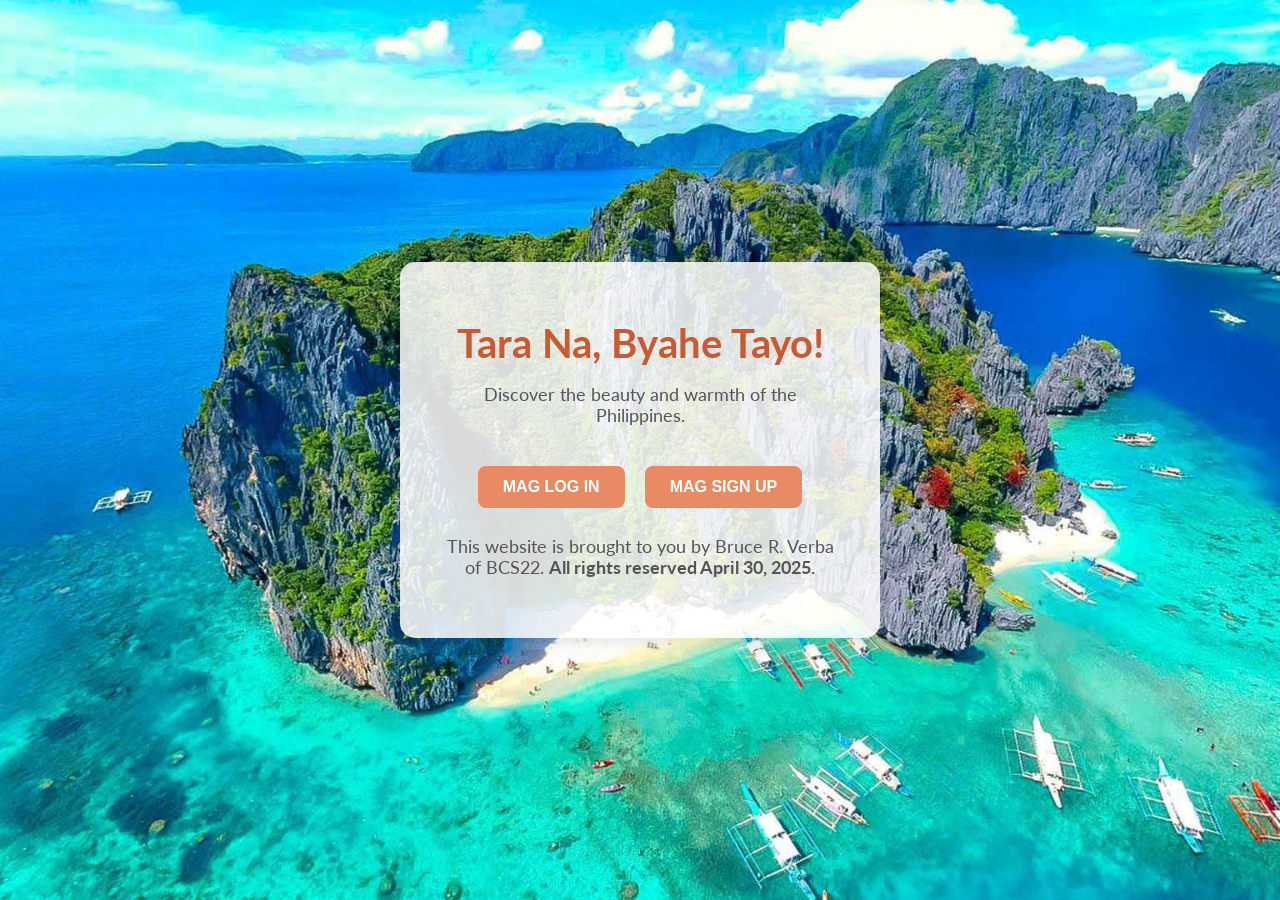
<file: Verba_Lab8/index.html>
﻿<!DOCTYPE html>
<html lang="en" xmlns="http://www.w3.org/1999/xhtml">

<head>
    <meta charset="utf-8">
    <meta name="viewport" content="width=device-width, initial-scale=1.0">
    <title>KULTURANG PINOY! - Welcome</title>
    <link rel="stylesheet" href="style.css">
    <link href="https://fonts.googleapis.com/css2?family=Lato:wght@400;700&display=swap" rel="stylesheet">
</head>

<body>
    <div id="background-slider"></div>

    <div class="container" id="landingPage">
        <div class="box">
            <header class="header">
                <h1>Tara Na, Byahe Tayo!</h1>
                <p>Discover the beauty and warmth of the Philippines.</p>
            </header>
            <div class="button-container">
                <button class="action-btn" onclick="showLogin()">Mag Log In</button>
                <button class="action-btn" onclick="showSignup()">Mag Sign Up</button>
            </div>
            <header class="header">
                <p>This website is brought to you by Bruce R. Verba of BCS22.
                    <b> All rights reserved April 30, 2025.</p>
            </header>
        </div>
    </div>

    <div class="container" id="loginPage" style="display: none;">
        <div class="box">
            <form class="login-form" onsubmit="return validateLogin()">
                <h2>Mag Log In</h2>
                <p class="subtext">Ipasok ang iyong detalye para makapasok.</p>
                <input type="text" id="username" placeholder="Username" required>
                <input type="password" id="password" placeholder="Password" required>
                <button type="submit">Log In</button>
                <p id="login-error-message" class="error-message"></p>
            </form>
            <p class="switch-link">Wala pang account? <a href="#" onclick="showSignup()">Mag Sign Up</a></p>
            <p class="switch-link">Nakalimutan ang password? <a href="#" onclick="forgotPassword()">Tulungan mo ako!</a></p>
        </div>
    </div>

    <div class="container" id="signupPage" style="display: none;">
        <div class="box">
            <form class="signup-form" onsubmit="return validateSignup()">
                <h2>Mag Sign Up</h2>
                <p class="subtext">Gumawa ng account para makasali.</p>
                <input type="text" id="signup-username" placeholder="Username" required>
                <input type="password" id="signup-password" placeholder="Password" required>
                <button type="submit">Sign Up</button>
                <p id="signup-error-message" class="error-message"></p>
            </form>
            <p class="switch-link">Mayroon nang account? <a href="#" onclick="showLogin()">Mag Log In</a></p>
        </div>
    </div>

    <script src="scrpit.js"></script>
</body>

</html>
</file>
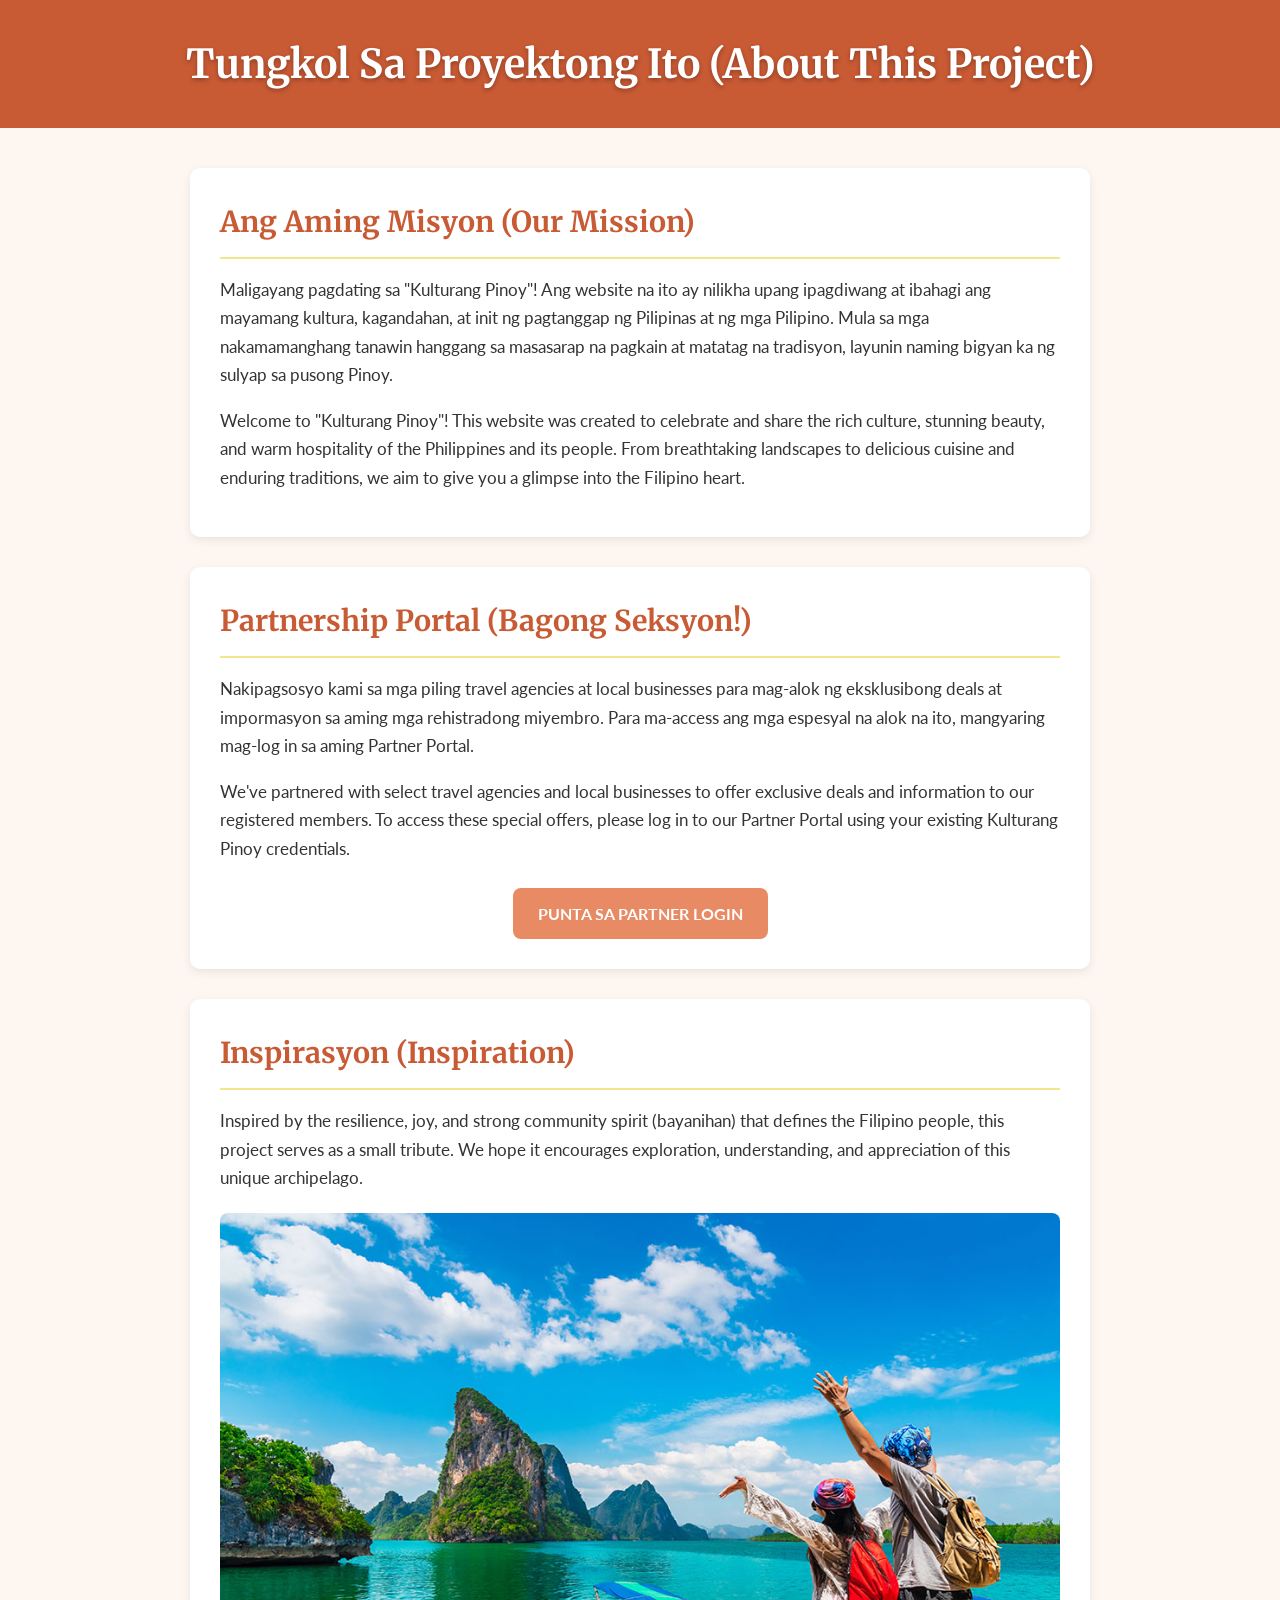
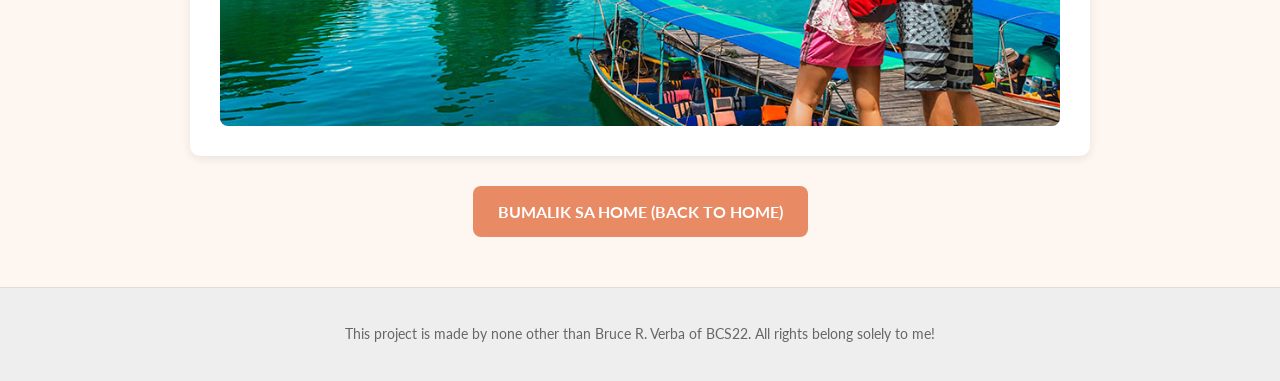
<file: Verba_Lab8/about.html>
<!DOCTYPE html>
<html lang="en">
<head>
    <meta charset="UTF-8">
    <meta name="viewport" content="width=device-width, initial-scale=1.0">
    <title>Tungkol Sa Amin - Kulturang Pinoy</title>
    <link rel="stylesheet" href="style-content.css">
    <link href="https://fonts.googleapis.com/css2?family=Merriweather:wght@400;700&family=Lato:wght@400&display=swap" rel="stylesheet">
</head>
<body>
    <header class="page-header">
        <h1>Tungkol Sa Proyektong Ito (About This Project)</h1>
    </header>

    <main class="content-container">
        <section class="content-box">
            <h2>Ang Aming Misyon (Our Mission)</h2>
            <p>Maligayang pagdating sa "Kulturang Pinoy"! Ang website na ito ay nilikha upang ipagdiwang at ibahagi ang mayamang kultura, kagandahan, at init ng pagtanggap ng Pilipinas at ng mga Pilipino. Mula sa mga nakamamanghang tanawin hanggang sa masasarap na pagkain at matatag na tradisyon, layunin naming bigyan ka ng sulyap sa pusong Pinoy.</p>
            <p>Welcome to "Kulturang Pinoy"! This website was created to celebrate and share the rich culture, stunning beauty, and warm hospitality of the Philippines and its people. From breathtaking landscapes to delicious cuisine and enduring traditions, we aim to give you a glimpse into the Filipino heart.</p>
        </section>

        <section class="content-box">
            <h2>Partnership Portal (Bagong Seksyon!)</h2>
            <p>Nakipagsosyo kami sa mga piling travel agencies at local businesses para mag-alok ng eksklusibong deals at impormasyon sa aming mga rehistradong miyembro. Para ma-access ang mga espesyal na alok na ito, mangyaring mag-log in sa aming Partner Portal.</p>
            <p>We've partnered with select travel agencies and local businesses to offer exclusive deals and information to our registered members. To access these special offers, please log in to our Partner Portal using your existing Kulturang Pinoy credentials.</p>
            <div class="partner-login-button-container" style="text-align: center; margin-top: 25px;">
                <a href="partner-login.html" class="action-btn" target="_blank" rel="nooper noreferrer">Punta sa Partner Login</a>
            </div>
        </section>

        <section class="content-box">
            <h2>Inspirasyon (Inspiration)</h2>
            <p>Inspired by the resilience, joy, and strong community spirit (bayanihan) that defines the Filipino people, this project serves as a small tribute. We hope it encourages exploration, understanding, and appreciation of this unique archipelago.</p>
             <img src="images/inspiration.jpg" alt="Filipino flag waving" class="content-image">
        </section>

        <div class="back-button-container">
            <a href="home.html" class="action-btn">Bumalik sa Home (Back to Home)</a>
        </div>
    </main>

    <footer class="page-footer">
        <p>This project is made by none other than Bruce R. Verba of BCS22. All rights belong solely to me!</p>
    </footer>
</body>
</html>
</file>
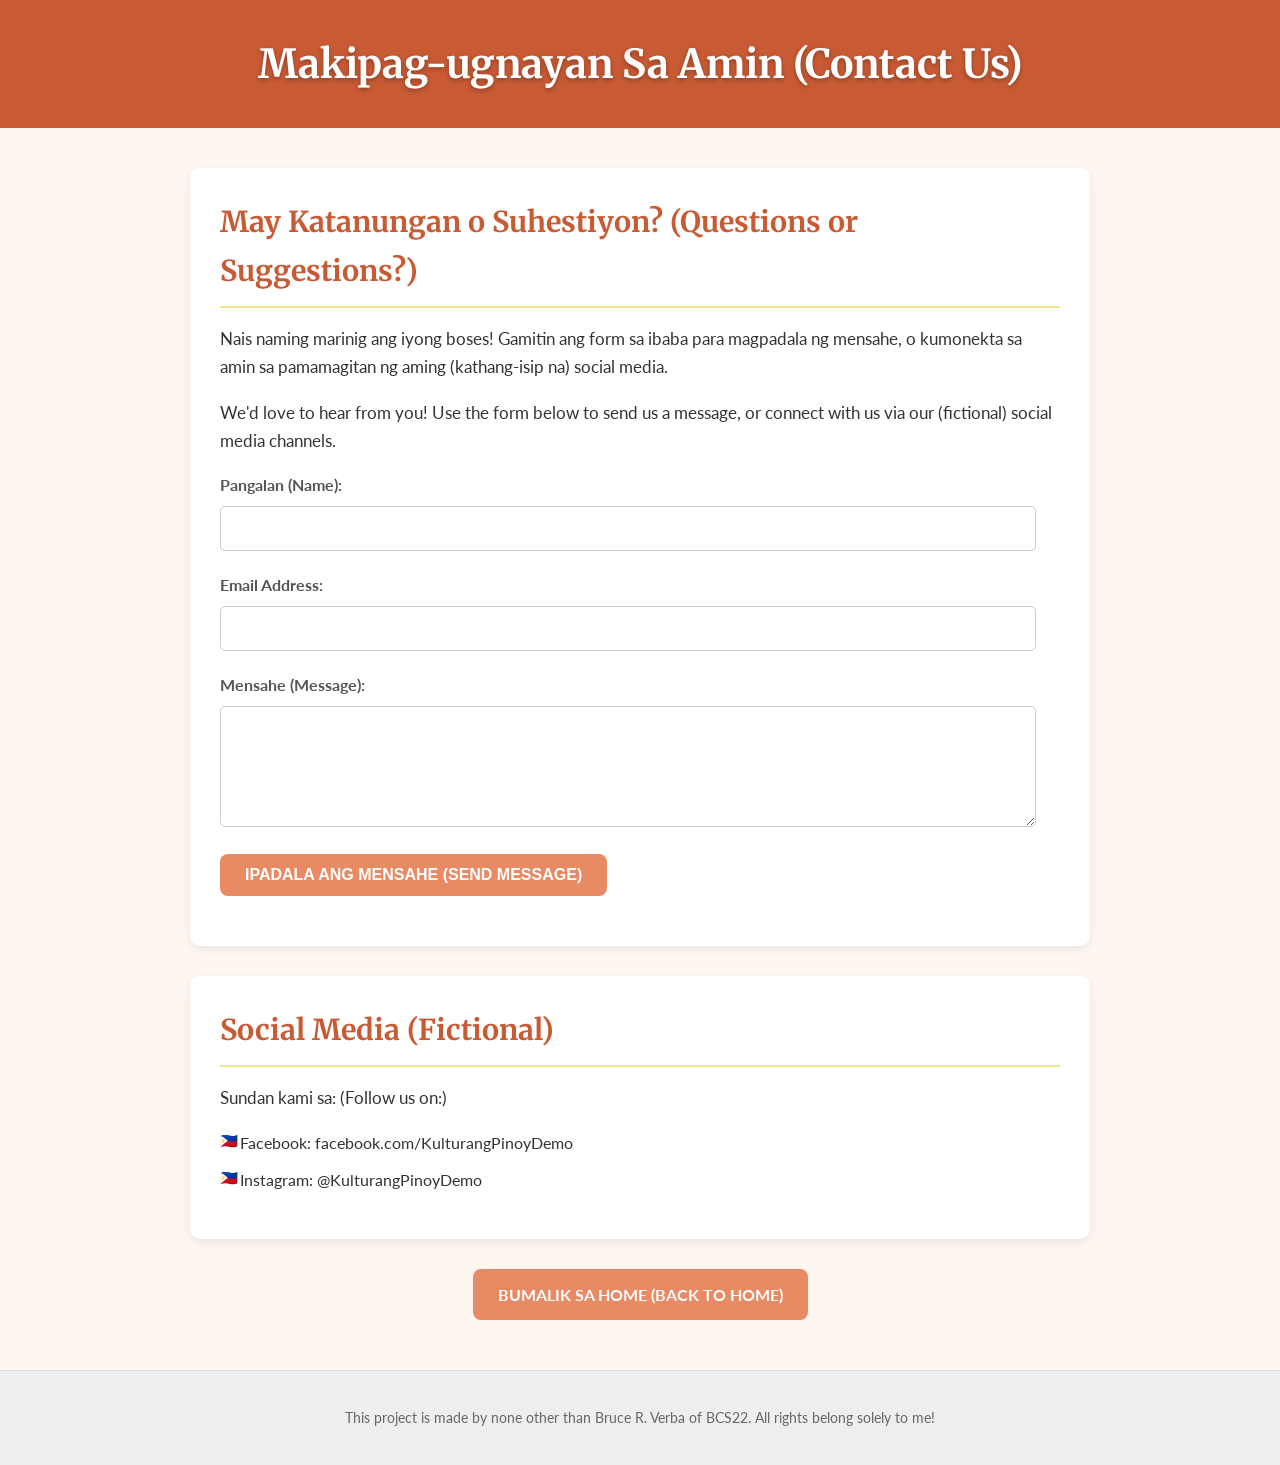
<file: Verba_Lab8/contact.html>
<!DOCTYPE html>
<html lang="en">
<head>
    <meta charset="UTF-8">
    <meta name="viewport" content="width=device-width, initial-scale=1.0">
    <title>Makipag-ugnayan - Kulturang Pinoy</title>
    <link rel="stylesheet" href="style-content.css">
     <link href="https://fonts.googleapis.com/css2?family=Merriweather:wght@400;700&family=Lato:wght@400&display=swap" rel="stylesheet">
</head>
<body>
    <header class="page-header">
        <h1>Makipag-ugnayan Sa Amin (Contact Us)</h1>
    </header>

    <main class="content-container">
        <section class="content-box">
            <h2>May Katanungan o Suhestiyon? (Questions or Suggestions?)</h2>
            <p>Nais naming marinig ang iyong boses! Gamitin ang form sa ibaba para magpadala ng mensahe, o kumonekta sa amin sa pamamagitan ng aming (kathang-isip na) social media.</p>
            <p>We'd love to hear from you! Use the form below to send us a message, or connect with us via our (fictional) social media channels.</p>

            <form id="contact-form" onsubmit="return handleContactSubmit()">
                <div class="form-group">
                    <label for="name">Pangalan (Name):</label>
                    <input type="text" id="name" name="name" required>
                </div>
                <div class="form-group">
                    <label for="email">Email Address:</label>
                    <input type="email" id="email" name="email" required>
                </div>
                <div class="form-group">
                    <label for="message">Mensahe (Message):</label>
                    <textarea id="message" name="message" rows="5" required></textarea>
                </div>
                <div class="form-group">
                    <button type="submit" class="action-btn">Ipadala ang Mensahe (Send Message)</button>
                </div>
                 <p id="contact-response" style="margin-top: 15px; color: green; font-weight: bold;"></p>
            </form>
        </section>

         <section class="content-box">
             <h2>Social Media (Fictional)</h2>
             <p>Sundan kami sa: (Follow us on:)</p>
             <ul>
                 <li>Facebook: facebook.com/KulturangPinoyDemo</li>
                 <li>Instagram: @KulturangPinoyDemo</li>
             </ul>
         </section>

        <div class="back-button-container">
            <a href="home.html" class="action-btn">Bumalik sa Home (Back to Home)</a>
        </div>
    </main>

    <footer class="page-footer">
        <p>This project is made by none other than Bruce R. Verba of BCS22. All rights belong solely to me!</p>
    </footer>

    <script>
        function handleContactSubmit() {
            const form = document.getElementById('contact-form');
            const responseElement = document.getElementById('contact-response');
            responseElement.textContent = 'Salamat! Natanggap na namin ang iyong mensahe (for demo purposes).';
            form.reset();
            return false;
        }
    </script>
</body>
</html>
</file>
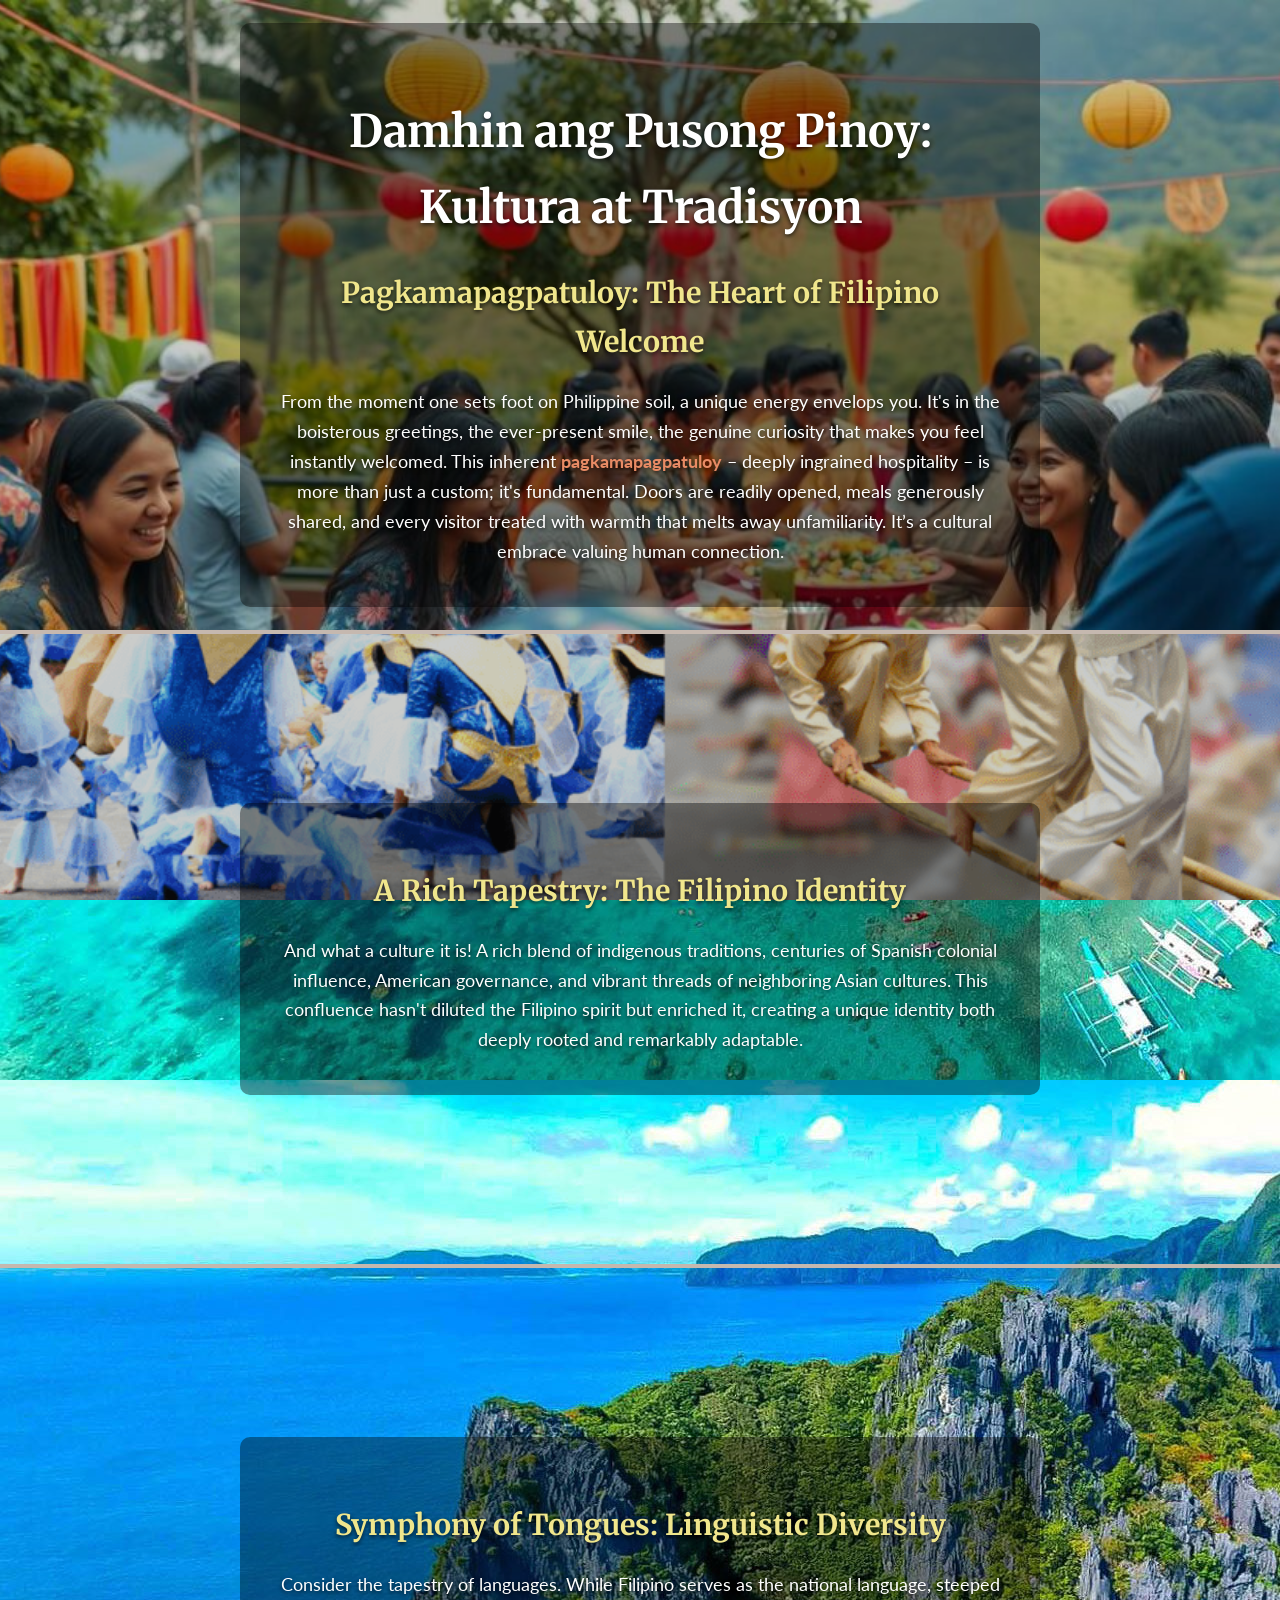
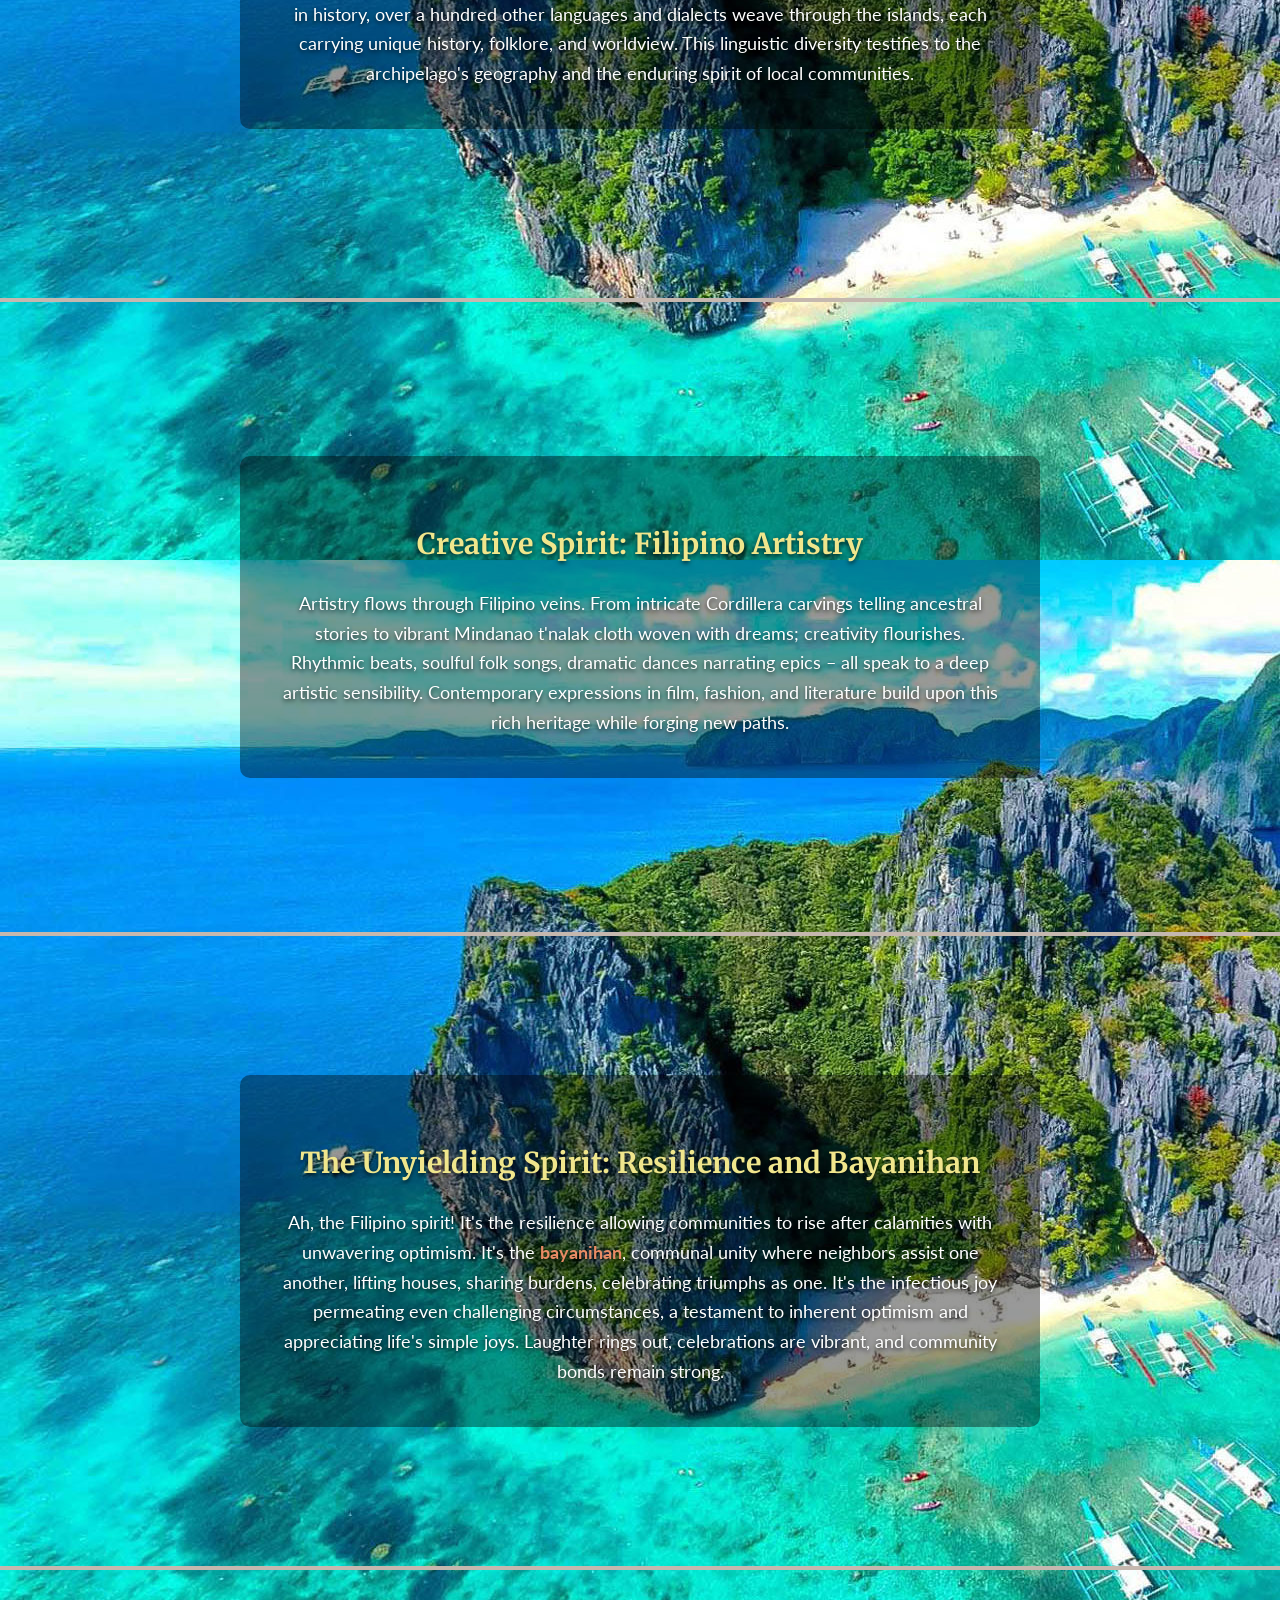
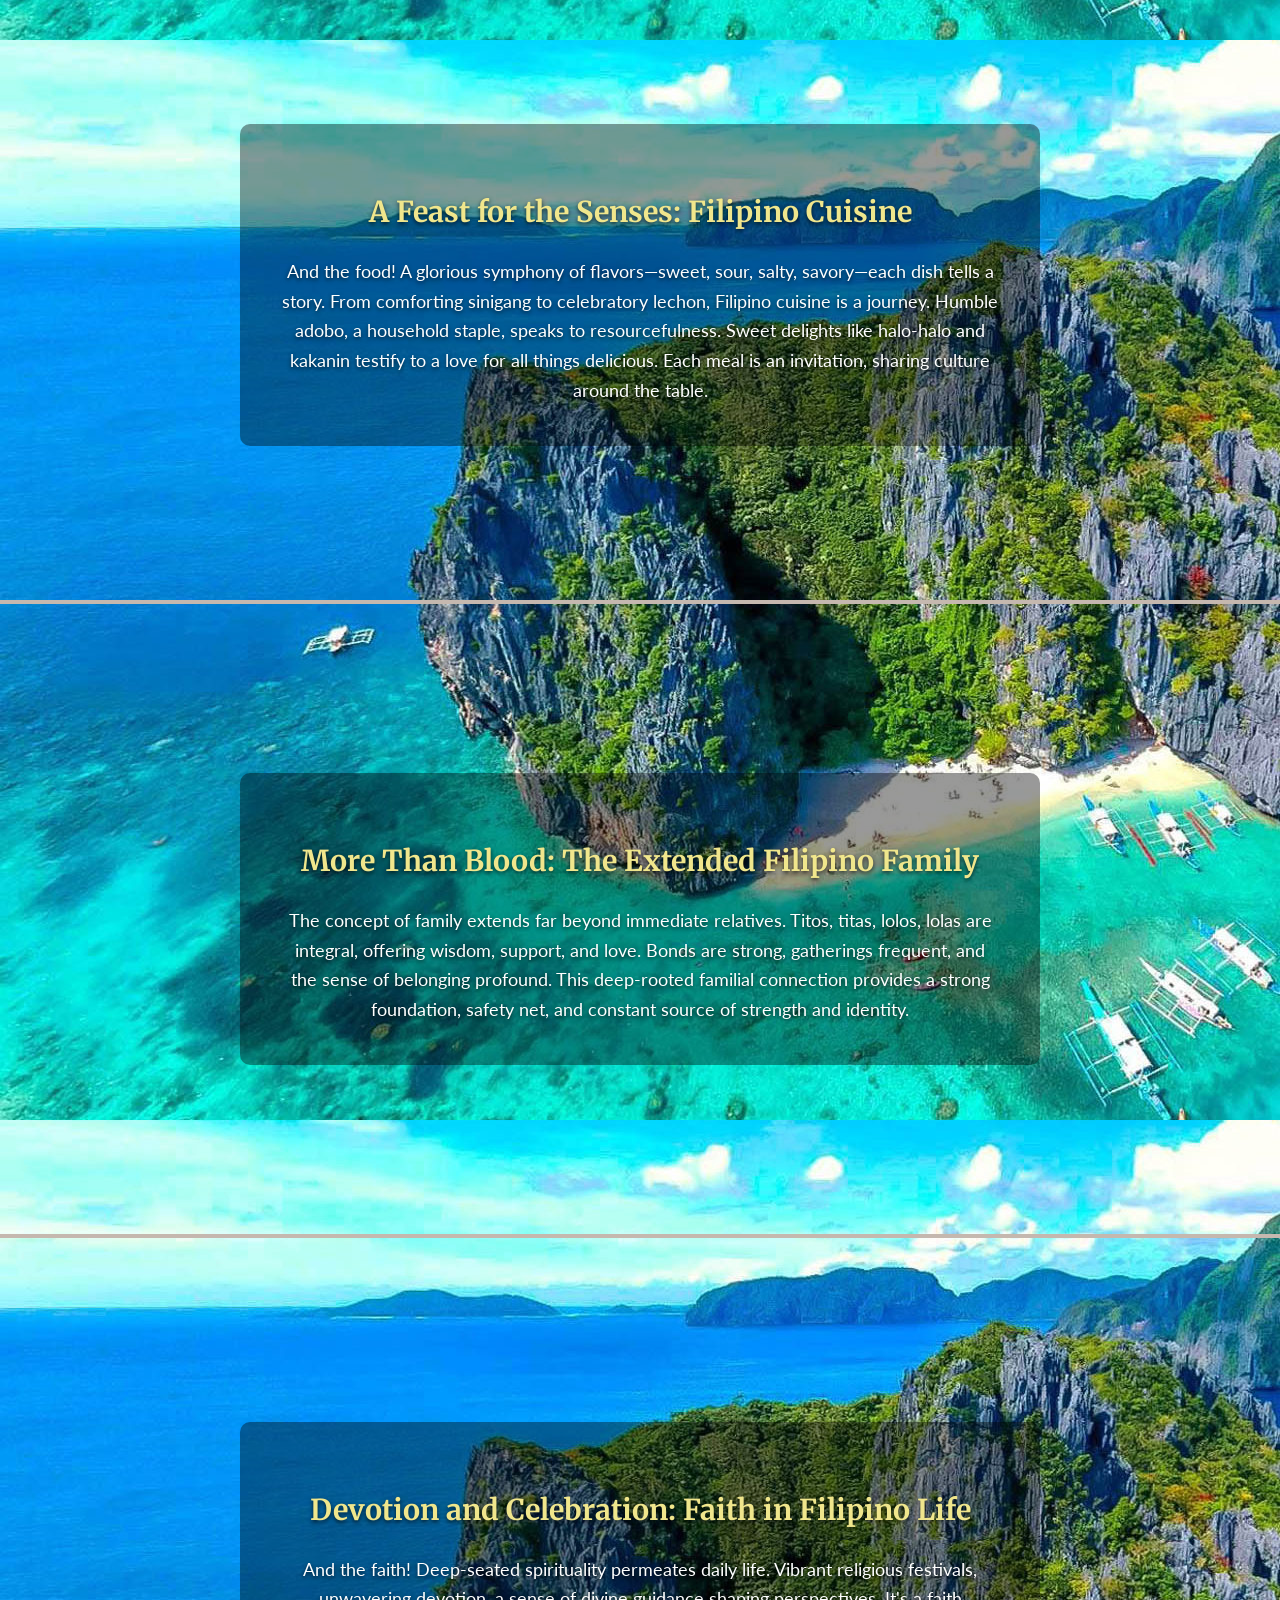
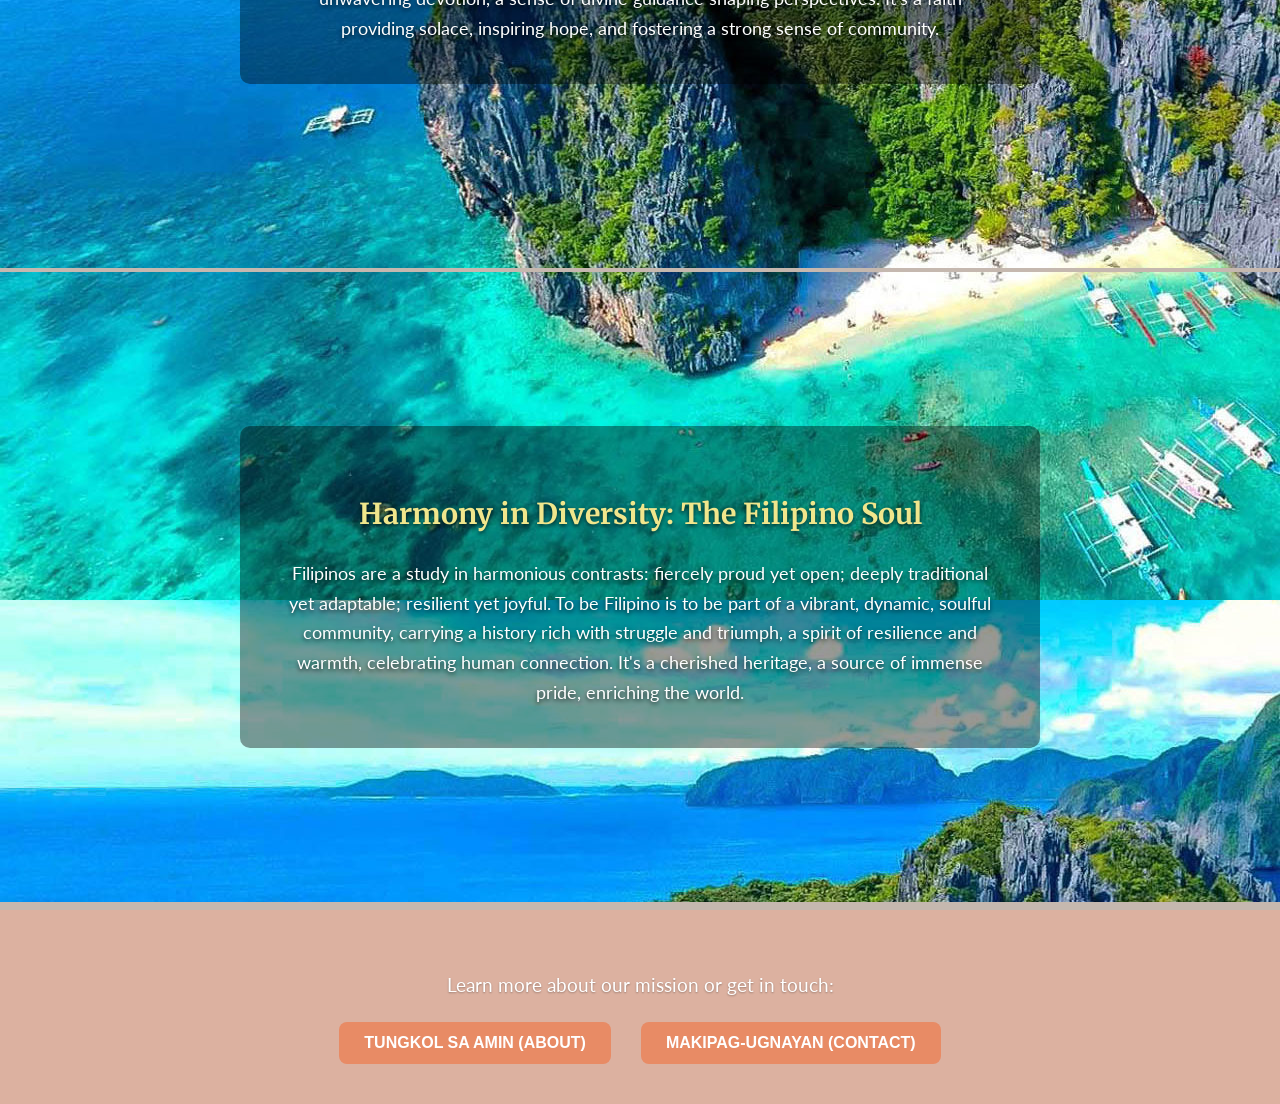
<file: Verba_Lab8/home.html>
﻿<!DOCTYPE html>
<html lang="en" xmlns="http://www.w3.org/1999/xhtml">

<head>
    <meta charset="utf-8" />
    <meta name="viewport" content="width=device-width, initial-scale=1.0">
    <title>KULTURANG PINOY! - Home</title>
    <link rel="stylesheet" href="style1.css">
    <link rel="stylesheet" href="style-content.css">
     <link href="https://fonts.googleapis.com/css2?family=Merriweather:wght@400;700&family=Lato:wght@400&display=swap" rel="stylesheet">
</head>

<body>
    <div class="parallax-container">
        <div class="parallax" style="background-image: url('images/hospitality.jpg');"></div>
        <div class="content">
            <h1>Damhin ang Pusong Pinoy: Kultura at Tradisyon</h1>
            <h2>Pagkamapagpatuloy: The Heart of Filipino Welcome</h2>
            <p>From the moment one sets foot on Philippine soil, a unique energy envelops you. It's in the boisterous greetings, the ever-present smile, the genuine curiosity that makes you feel instantly welcomed. This inherent <strong>pagkamapagpatuloy</strong> – deeply ingrained hospitality – is more than just a custom; it's fundamental. Doors are readily opened, meals generously shared, and every visitor treated with warmth that melts away unfamiliarity. It’s a cultural embrace valuing human connection.</p>
        </div>
    </div>

    <div class="parallax-container">
        <div class="parallax" style="background-image: url('images/culture.png');"></div>
        <div class="content">
            <h2>A Rich Tapestry: The Filipino Identity</h2>
            <p>And what a culture it is! A rich blend of indigenous traditions, centuries of Spanish colonial influence, American governance, and vibrant threads of neighboring Asian cultures. This confluence hasn't diluted the Filipino spirit but enriched it, creating a unique identity both deeply rooted and remarkably adaptable.</p>
        </div>
    </div>

    <div class="parallax-container">
        <div class="parallax" style="background-image: url('images/languages.jpg');"></div>
        <div class="content">
            <h2>Symphony of Tongues: Linguistic Diversity</h2>
            <p>Consider the tapestry of languages. While Filipino serves as the national language, steeped in history, over a hundred other languages and dialects weave through the islands, each carrying unique history, folklore, and worldview. This linguistic diversity testifies to the archipelago's geography and the enduring spirit of local communities.</p>
        </div>
    </div>

    <div class="parallax-container">
        <div class="parallax" style="background-image: url('images/artist.jpg');"></div> 
        <div class="content">
            <h2>Creative Spirit: Filipino Artistry</h2>
             <p>Artistry flows through Filipino veins. From intricate Cordillera carvings telling ancestral stories to vibrant Mindanao t'nalak cloth woven with dreams; creativity flourishes. Rhythmic beats, soulful folk songs, dramatic dances narrating epics – all speak to a deep artistic sensibility. Contemporary expressions in film, fashion, and literature build upon this rich heritage while forging new paths.</p>
        </div>
    </div>

    <div class="parallax-container">
        <div class="parallax" style="background-image: url('images/bayanihan.jpg');"></div>
        <div class="content">
             <h2>The Unyielding Spirit: Resilience and Bayanihan</h2>
             <p>Ah, the Filipino spirit! It's the resilience allowing communities to rise after calamities with unwavering optimism. It's the <strong>bayanihan</strong>, communal unity where neighbors assist one another, lifting houses, sharing burdens, celebrating triumphs as one. It's the infectious joy permeating even challenging circumstances, a testament to inherent optimism and appreciating life's simple joys. Laughter rings out, celebrations are vibrant, and community bonds remain strong.</p>
        </div>
    </div>

    <div class="parallax-container">
        <div class="parallax" style="background-image: url('images/food.jpg');"></div>
        <div class="content">
            <h2>A Feast for the Senses: Filipino Cuisine</h2>
            <p>And the food! A glorious symphony of flavors—sweet, sour, salty, savory—each dish tells a story. From comforting sinigang to celebratory lechon, Filipino cuisine is a journey. Humble adobo, a household staple, speaks to resourcefulness. Sweet delights like halo-halo and kakanin testify to a love for all things delicious. Each meal is an invitation, sharing culture around the table.</p>
        </div>
    </div>

    <div class="parallax-container">
        <div class="parallax" style="background-image: url('images/family.jpg');"></div>
        <div class="content">
             <h2>More Than Blood: The Extended Filipino Family</h2>
             <p>The concept of family extends far beyond immediate relatives. Titos, titas, lolos, lolas are integral, offering wisdom, support, and love. Bonds are strong, gatherings frequent, and the sense of belonging profound. This deep-rooted familial connection provides a strong foundation, safety net, and constant source of strength and identity.</p>
        </div>
    </div>

    <div class="parallax-container">
        <div class="parallax" style="background-image: url('images/faith.jpg');"></div>
        <div class="content">
            <h2>Devotion and Celebration: Faith in Filipino Life</h2>
            <p>And the faith! Deep-seated spirituality permeates daily life. Vibrant religious festivals, unwavering devotion, a sense of divine guidance shaping perspectives. It's a faith providing solace, inspiring hope, and fostering a strong sense of community.</p>
        </div>
    </div>

    <div class="parallax-container">
        <div class="parallax" style="background-image: url('images/skyline.jpg');"></div>
        <div class="content">
             <h2>Harmony in Diversity: The Filipino Soul</h2>
             <p>Filipinos are a study in harmonious contrasts: fiercely proud yet open; deeply traditional yet adaptable; resilient yet joyful. To be Filipino is to be part of a vibrant, dynamic, soulful community, carrying a history rich with struggle and triumph, a spirit of resilience and warmth, celebrating human connection. It's a cherished heritage, a source of immense pride, enriching the world.</p>
        </div>
    </div>

    <div class="footer-nav">
         <p>Learn more about our mission or get in touch:</p>
        <div class="button-container">
           
            <button class="action-btn" onclick="showAbout()">Tungkol Sa Amin (About)</button>
            <button class="action-btn" onclick="showContact()">Makipag-ugnayan (Contact)</button>
        </div>
    </div>

     <script src="scrpit.js"></script>
</body>
</html>
</file>
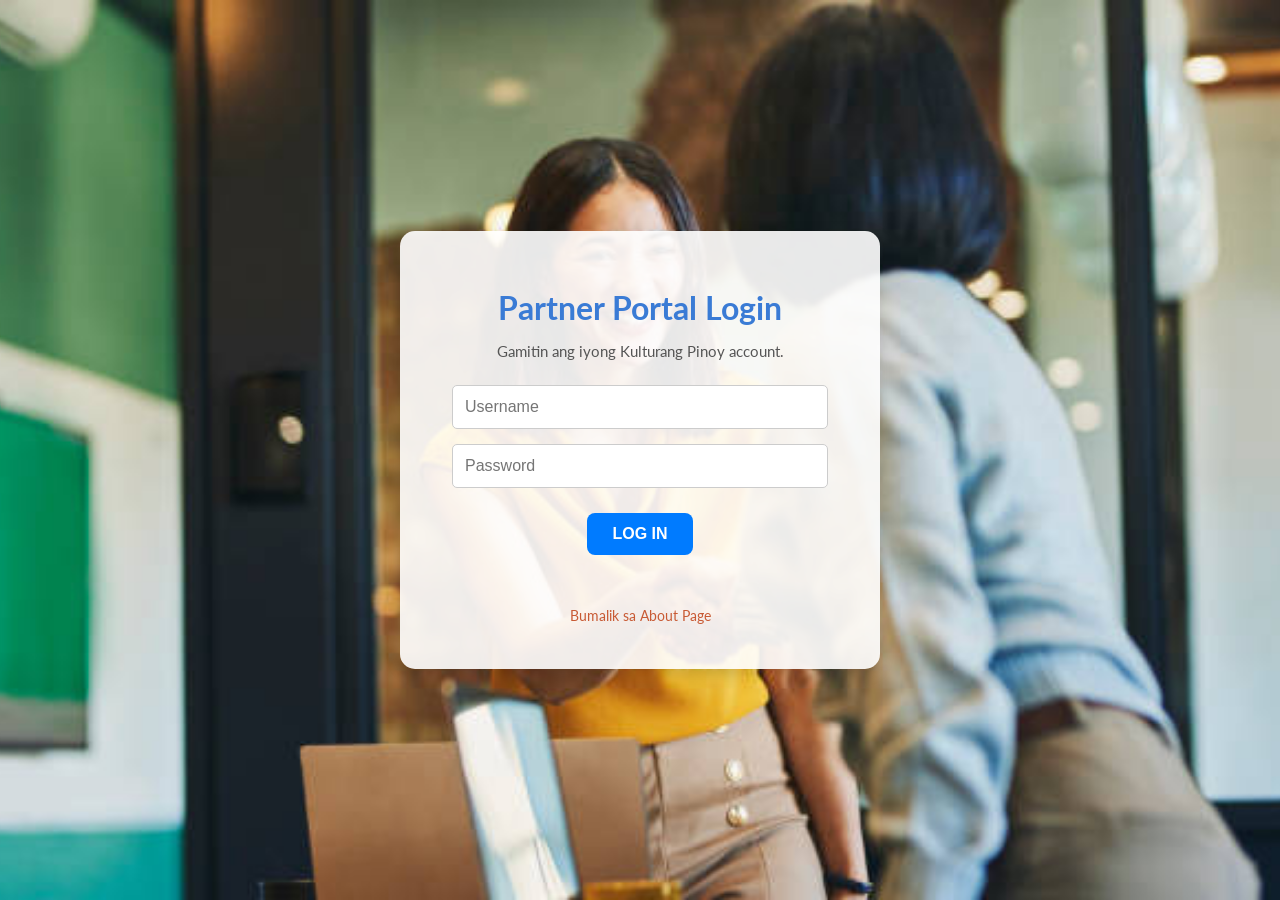
<file: Verba_Lab8/partner-login.html>
<!DOCTYPE html>
<html lang="en">
<head>
    <meta charset="UTF-8">
    <meta name="viewport" content="width=device-width, initial-scale=1.0">
    <title>Partner Portal Login - Kulturang Pinoy</title>
    <link rel="stylesheet" href="partner-style.css">
    <link href="https://fonts.googleapis.com/css2?family=Lato:wght@400;700&display=swap" rel="stylesheet">
</head>
<body>
    <div class="container" id="partnerLoginPage">
        <div class="box">
            <form class="login-form" onsubmit="return validatePartnerLogin()">
                <h2>Partner Portal Login</h2>
                <p class="subtext">Gamitin ang iyong Kulturang Pinoy account.</p>
                <input type="text" id="partner-username" placeholder="Username" required>
                <input type="password" id="partner-password" placeholder="Password" required>
                <button type="submit">Log In</button>
                <p id="partner-error-message" class="error-message"></p>
            </form>
             <p class="back-link" style="margin-top: 15px; font-size: 0.9em;">
                <a href="about.html" style="color: #c85a34; text-decoration: none;">Bumalik sa About Page</a>
            </p>
        </div>
    </div>

    <script src="partner-script.js"></script>
</body>
</html>
</file>
<file: Verba_Lab8/style.css>
﻿@import url('https://fonts.googleapis.com/css2?family=Lato:wght@400;700&display=swap');

body {
    font-family: 'Lato', sans-serif, Arial;
    color: #333;
    text-align: center;
    margin: 0;
    padding: 0;
    height: 100vh;
    overflow: hidden;
    background-color: #f5e0d8;
    background-repeat: no-repeat;
    background-size: cover;
    background-position: center center;
    transition: background-image 1s ease-in-out;
    display: flex;
    justify-content: center;
    align-items: center;
}

#background-slider {
    position: fixed;
    top: 0;
    left: 0;
    width: 100%;
    height: 100%;
    z-index: -1;
}

.container {
    width: 100%;
    height: 100%;
    display: flex;
    justify-content: center;
    align-items: center;
    position: absolute;
    top: 0;
    left: 0;
}

#loginPage, #signupPage {
    display: none;
}

.box {
    background-color: rgba(255, 255, 255, 0.85);
    border-radius: 15px;
    padding: 30px 40px;
    max-width: 400px;
    width: 90%;
    margin: 0 auto;
    text-align: center;
    box-shadow: 0 4px 15px rgba(0, 0, 0, 0.1);
}

.header h1 {
    color: #c85a34;
    margin-bottom: 10px;
    font-size: 2.5em;
}

.header p {
    color: #555;
    font-size: 1.1em;
    margin-bottom: 30px;
}

.button-container {
    display: flex;
    justify-content: center;
    gap: 20px; 
}

button, .action-btn {
    background-color: #e88b65;
    color: white;
    padding: 12px 25px;
    border: none;
    cursor: pointer;
    margin: 10px 0;
    transition: transform 0.3s ease-in-out, background-color 0.3s ease;
    border-radius: 8px;
    font-size: 1em;
    font-weight: bold;
    text-transform: uppercase;
}

button:hover, .action-btn:hover {
    background-color: #c85a34;
    transform: scale(1.05);
}

.login-form h2, .signup-form h2 {
    color: #c85a34;
    margin-bottom: 15px;
}

.subtext {
    color: #666;
    margin-bottom: 25px;
    font-size: 0.95em;
}

input[type="text"], input[type="password"] {
    width: calc(100% - 24px);
    padding: 12px;
    margin-bottom: 15px;
    border: 1px solid #ccc;
    border-radius: 5px;
    box-sizing: border-box;
    font-size: 1em;
}

input[type="text"]:focus, input[type="password"]:focus {
    border-color: #e88b65;
    outline: none;
}

.switch-link {
    margin-top: 20px;
    font-size: 0.9em;
    color: #555;
}

.switch-link a {
    color: #c85a34;
    text-decoration: none;
    font-weight: bold;
}

.switch-link a:hover {
    text-decoration: underline;
}

.error-message {
    color: #d9534f;
    font-size: 0.9em;
    margin-top: 10px;
    min-height: 1.2em;
}
</file>
<file: Verba_Lab8/style-content.css>
@import url('https://fonts.googleapis.com/css2?family=Merriweather:wght@400;700&family=Lato:wght@400&display=swap');

body {
    font-family: 'Lato', sans-serif;
    color: #333;
    line-height: 1.7;
    margin: 0;
    padding: 0;
    background-color: #fdf6f1;
}

.page-header {
    background-color: #c85a34;
    color: white;
    padding: 30px 20px;
    text-align: center;
    text-shadow: 0 2px 4px rgba(0, 0, 0, 0.3);
}

.page-header h1 {
    font-family: 'Merriweather', serif;
    margin: 0;
    font-size: 2.5em;
}

.content-container {
    max-width: 900px;
    margin: 40px auto;
    padding: 0 20px;
}

.content-box {
    background-color: #ffffff;
    padding: 30px;
    margin-bottom: 30px;
    border-radius: 10px;
    box-shadow: 0 3px 10px rgba(0, 0, 0, 0.08);
}

.content-box h2 {
    font-family: 'Merriweather', serif;
    color: #c85a34;
    margin-top: 0;
    margin-bottom: 15px;
    font-size: 1.8em;
    border-bottom: 2px solid #f0e68c;
    padding-bottom: 10px;
}

.content-box p {
    margin-bottom: 15px;
    font-size: 1.05em;
}

.content-box ul {
    list-style: none;
    padding-left: 0;
}

.content-box li {
    margin-bottom: 10px;
    padding-left: 20px;
    position: relative;
}

.content-box li::before {
    content: '🇵🇭';
    position: absolute;
    left: 0;
    top: 0px;
    font-size: 0.9em;
}


.content-image {
    max-width: 100%;
    height: auto;
    border-radius: 8px;
    margin-top: 20px;
    display: block;
    margin-left: auto;
    margin-right: auto;
}

.back-button-container {
    text-align: center;
    margin-top: 30px;
}

.form-group {
    margin-bottom: 20px;
}

.form-group label {
    display: block;
    margin-bottom: 8px;
    font-weight: bold;
    color: #555;
}

.form-group input[type="text"],
.form-group input[type="email"],
.form-group textarea {
    width: calc(100% - 24px);
    padding: 12px;
    border: 1px solid #ccc;
    border-radius: 5px;
    box-sizing: border-box;
    font-size: 1em;
    font-family: 'Lato', sans-serif;
}

.form-group textarea {
    resize: vertical;
}

.form-group input:focus,
.form-group textarea:focus {
    border-color: #e88b65;
    outline: none;
}

.action-btn {
    background-color: #e88b65;
    color: white;
    padding: 12px 25px;
    border: none;
    cursor: pointer;
    transition: transform 0.3s ease-in-out, background-color 0.3s ease;
    border-radius: 8px;
    font-size: 1em;
    font-weight: bold;
    text-transform: uppercase;
    text-decoration: none;
    display: inline-block;
    text-align: center;
}

.action-btn:hover {
    background-color: #c85a34;
    transform: scale(1.05);
}


.page-footer {
    background-color: #eee;
    color: #666;
    text-align: center;
    padding: 20px;
    margin-top: 50px;
    font-size: 0.9em;
    border-top: 1px solid #ddd;
}

@media (max-width: 768px) {
    .page-header h1 {
        font-size: 2em;
    }
    .content-box h2 {
        font-size: 1.5em;
    }
}
</file>
<file: Verba_Lab8/style1.css>
@import url('https://fonts.googleapis.com/css2?family=Merriweather:wght@400;700&family=Lato:wght@400&display=swap');

body {
    font-family: 'Lato', sans-serif;
    color: #333;
    text-align: center;
    margin: 0;
    padding: 0;
    line-height: 1.6;
    background-color: #fdf6f1;
}

.parallax-container {
    position: relative;
    min-height: 70vh;
    display: flex;
    align-items: center;
    justify-content: center;
    color: white;
    text-shadow: 0 2px 4px rgba(0, 0, 0, 0.7);
    overflow: hidden;
    border-bottom: 4px solid #c5b8af;
}

.parallax-container:last-of-type {
    border-bottom: none;
}


.parallax {
    background-attachment: fixed;
    background-position: center center;
    background-repeat: no-repeat;
    background-size: cover;
    position: absolute;
    top: 0;
    left: 0;
    width: 100%;
    height: 100%;
    z-index: -1;
    filter: brightness(0.8);
}

.content {
    background-color: rgba(0, 0, 0, 0.4);
    padding: 40px;
    border-radius: 10px;
    max-width: 800px;
    width: 80%;
    box-sizing: border-box;
}

.content h1 {
    font-family: 'Merriweather', serif;
    font-size: 2.8em;
    margin-bottom: 10px;
    color: #fff;
}
.content h2 {
    font-family: 'Merriweather', serif;
    font-size: 1.8em;
    margin-bottom: 20px;
    color: #f0e68c;
}

.content p {
    font-size: 1.1em;
    margin-bottom: 0;
    line-height: 1.7;
}

.content strong {
    color: #e88b65;
    font-weight: bold;
}

.footer-nav {
    padding: 40px 20px;
    background-color: #dcb1a0;
    color: #fff;
    text-align: center;
    border-top: 4px solid #c5b8af;
}

.footer-nav p {
    margin-bottom: 20px;
    font-size: 1.2em;
    text-shadow: 0 1px 2px rgba(0,0,0,0.3);
}

.footer-nav .button-container {
    display: flex;
    justify-content: center;
    gap: 30px;
    flex-wrap: wrap;
}

.action-btn {
    background-color: #e88b65;
    color: white;
    padding: 12px 25px;
    border: none;
    cursor: pointer;
    transition: transform 0.3s ease-in-out, background-color 0.3s ease;
    border-radius: 8px;
    font-size: 1em;
    font-weight: bold;
    text-transform: uppercase;
    text-decoration: none;
    display: inline-block;
}

.action-btn:hover {
    background-color: #c85a34;
    transform: scale(1.05);
}

@media (max-width: 768px) {
    .content h1 {
        font-size: 2em;
    }
    .content h2 {
        font-size: 1.5em;
    }
    .content p {
        font-size: 1em;
    }
    .parallax-container {
        min-height: 50vh;
        border-bottom: 3px solid #c5b8af;
    }
    .footer-nav {
         border-top: 3px solid #c5b8af;
    }

    .content {
        width: 90%;
        padding: 25px;
    }
    .parallax {
    }
}
</file>
<file: Verba_Lab8/partner-style.css>
@import url('https://fonts.googleapis.com/css2?family=Lato:wght@400;700&display=swap');

body {
    font-family: 'Lato', sans-serif, Arial;
    color: #333;
    text-align: center;
    margin: 0;
    padding: 0;
    height: 100vh;
    overflow: hidden;
    background-color: #e0f2f7;
    background-image: url('images/partner.jpg');
    background-repeat: no-repeat;
    background-size: cover;
    background-position: center center;
    display: flex;
    justify-content: center;
    align-items: center;
}

.container {
    width: 100%;
    height: 100%;
    display: flex;
    justify-content: center;
    align-items: center;
    position: absolute;
    top: 0;
    left: 0;
}

.box {
    background-color: rgba(255, 255, 255, 0.9);
    border-radius: 15px;
    padding: 30px 40px;
    max-width: 400px;
    width: 90%;
    margin: 0 auto;
    text-align: center;
    box-shadow: 0 4px 15px rgba(0, 0, 0, 0.15);
}

.login-form h2 {
    color: #3a7bd5;
    margin-bottom: 15px;
    font-size: 2em;
}

.subtext {
    color: #555;
    margin-bottom: 25px;
    font-size: 0.95em;
}

input[type="text"], input[type="password"] {
    width: calc(100% - 24px);
    padding: 12px;
    margin-bottom: 15px;
    border: 1px solid #ccc;
    border-radius: 5px;
    box-sizing: border-box;
    font-size: 1em;
}

input[type="text"]:focus, input[type="password"]:focus {
    border-color: #3a7bd5;
    outline: none;
}

button {
    background-color: #007bff;
    color: white;
    padding: 12px 25px;
    border: none;
    cursor: pointer;
    margin: 10px 0;
    transition: transform 0.3s ease-in-out, background-color 0.3s ease;
    border-radius: 8px;
    font-size: 1em;
    font-weight: bold;
    text-transform: uppercase;
}

button:hover {
    background-color: #0056b3;
    transform: scale(1.05);
}

.error-message {
    color: #dc3545;
    font-size: 0.9em;
    margin-top: 10px;
    min-height: 1.2em;
}

.back-link a:hover {
     text-decoration: underline;
}
</file>
